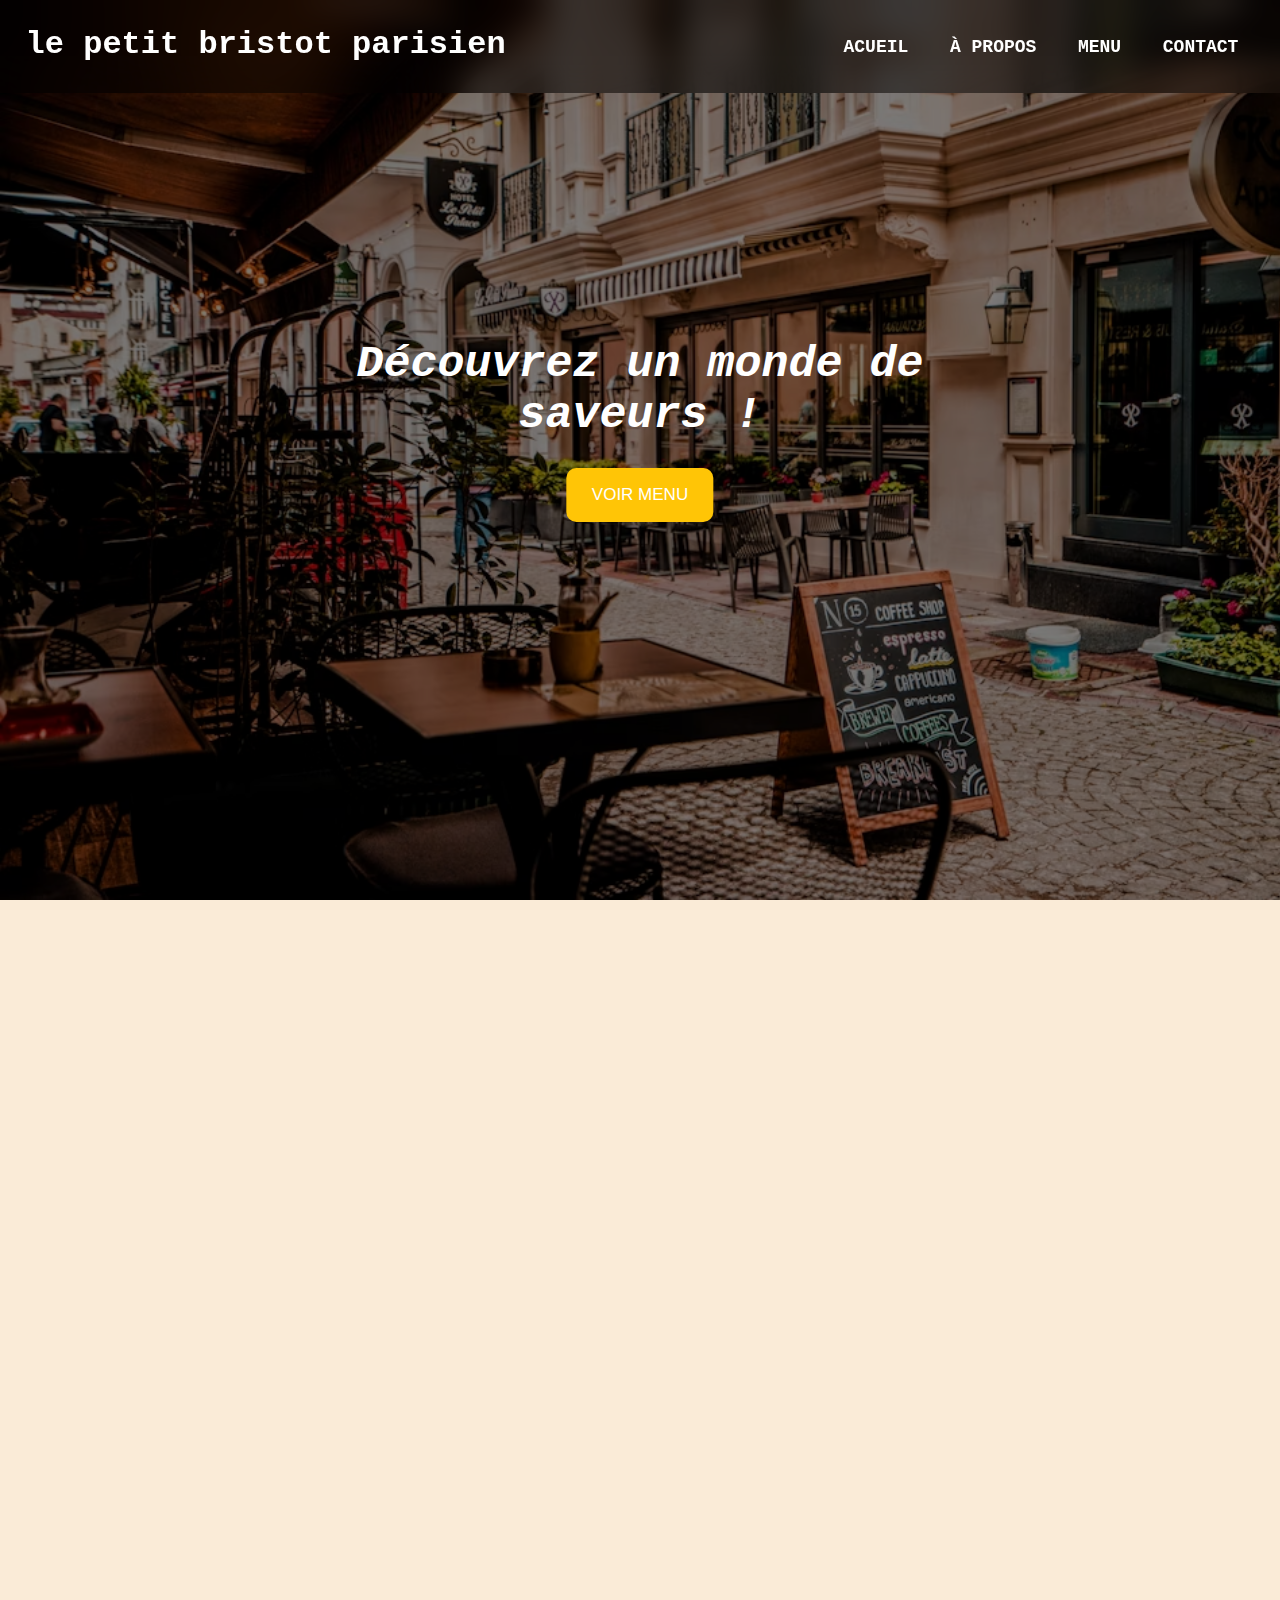
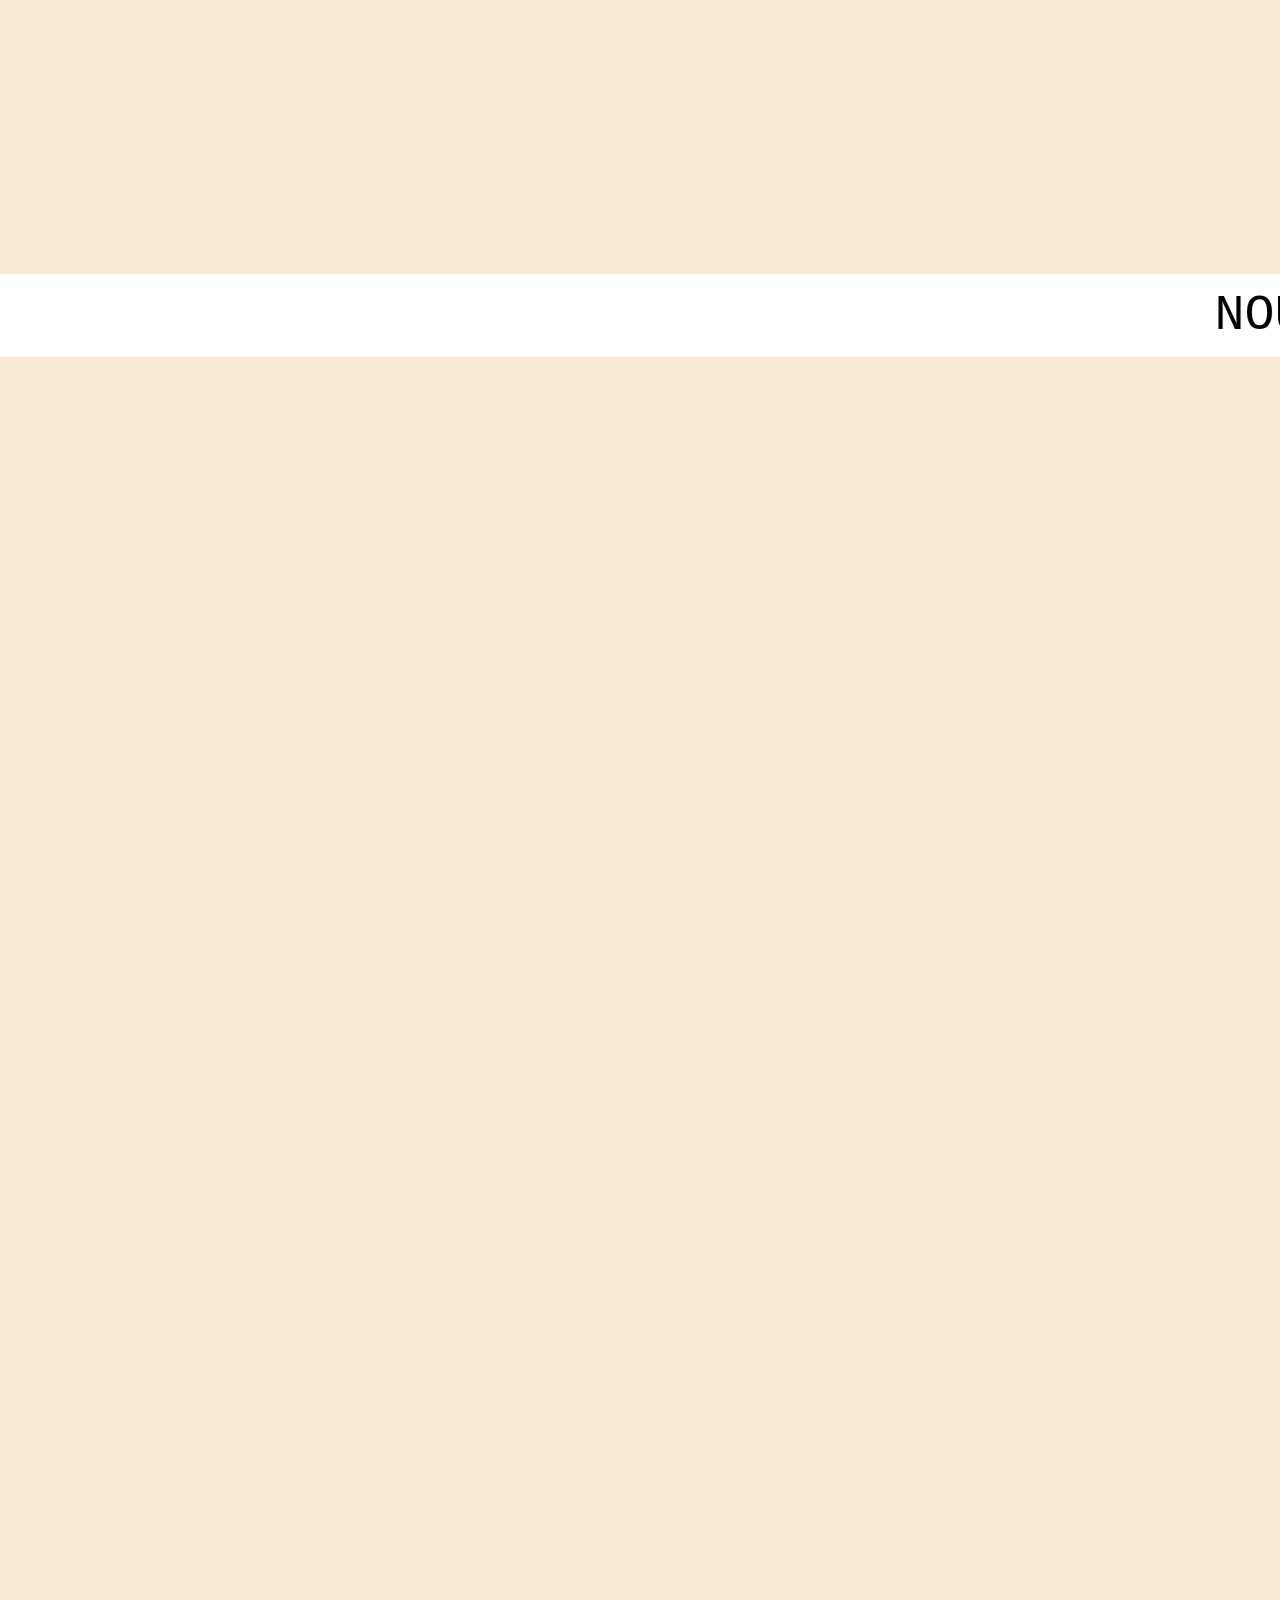
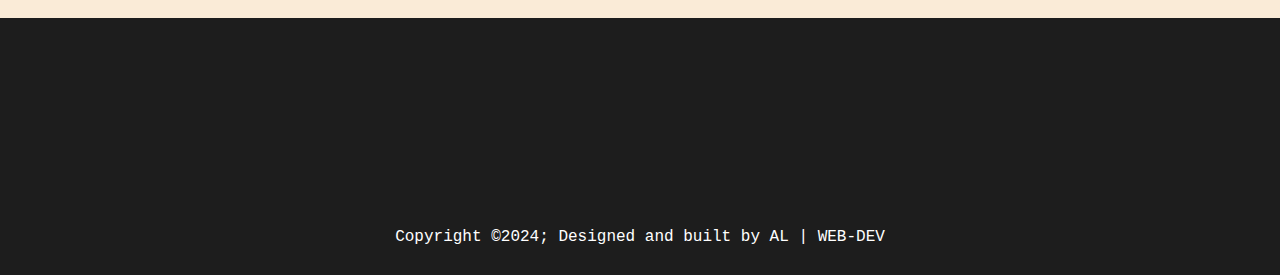
<file: index.html>
<!DOCTYPE html>
<html lang="fr">
  <head>
    <meta charset="UTF-8" />
    <meta name="viewport" content="width=device-width, initial-scale=1.0" />
    <link rel="stylesheet" href="style.css" />
    <script src="https://unpkg.com/aos@2.3.1/dist/aos.js"></script>
    <link href="https://unpkg.com/aos@2.3.1/dist/aos.css" rel="stylesheet">
    <title>| LE PETIT BRISTOT PARISIEN |</title>
  </head>
  <body>
    <header>

        <div class="img"></div>

      <nav>

        <h1 data-aos="fade-left" class="logo">le petit bristot parisien</h1>
        <div class="hamburger">
          <input class="checkbox" type="checkbox" />
          <svg fill="none" viewBox="0 0 50 50" height="50" width="50">
            <path
              class="lineTop line"
              stroke-linecap="round"
              stroke-width="4"
              stroke="black"
              d="M6 11L44 11"
            ></path>
            <path
              stroke-linecap="round"
              stroke-width="4"
              stroke="black"
              d="M6 24H43"
              class="lineMid line"
            ></path>
            <path
              stroke-linecap="round"
              stroke-width="4"
              stroke="black"
              d="M6 37H43"
              class="lineBottom line"
            ></path>
          </svg>
      </div>
        <div  class="contain-b">
          <button class="menu">acueil</button>
          <button class="menu">à propos</button>
          <button class="menu">menu</button>
          <button class="menu">contact</button>
        </div>
      </nav>
      <h1 class="slogant">Découvrez un monde de saveurs !</h1>
      <button class="btn">Voir menu</button>
    </header>

    <div class="a-propos">
      <h1 data-aos="zoom-in" class="story">HISTOIRE</h1>
      <div class="contain-story">
        <img data-aos="fade-down" src="coffeimg.avif" alt="" class="coffe" />
        <p data-aos="zoom-in" class="storyp">
          <b
            >En 2015, dans les ruelles animées de Montmartre, Juliette Martin
            ouvrit Le Petit Café. Son café chaleureux est vite devenu un lieu
            incontournable, où les habitués venaient pour savourer un délicieux
            café et des pâtisseries maison. Aujourd'hui, Le Petit Café continue
            de rayonner comme un petit bijou de convivialité au cœur de la
            ville.
          </b>
        </p>
      </div>
    </div>

    <marquee class="slide"
      >NOUS UTILISONS DES PRODUIT LOCAUX ! NOUS UTILISONS DES PRODUIT LOCAUX !
      NOUS UTILISONS DES PRODUIT LOCAUX ! NOUS UTILISONS DES PRODUIT LOCAUX !
      NOUS UTILISONS DES PRODUIT LOCAUX ! NOUS UTILISONS DES PRODUIT LOCAUX !
      NOUS UTILISONS DES PRODUIT LOCAUX ! NOUS UTILISONS DES PRODUIT LOCAUX !
      NOUS UTILISONS DES PRODUIT LOCAUX ! NOUS UTILISONS DES PRODUIT LOCAUX !
      NOUS UTILISONS DES PRODUIT LOCAUX ! NOUS UTILISONS DES PRODUIT LOCAUX !
      NOUS UTILISONS DES PRODUIT LOCAUX ! NOUS UTILISONS DES PRODUIT LOCAUX !
      NOUS UTILISONS DES PRODUIT LOCAUX ! NOUS UTILISONS DES PRODUIT LOCAUX !
      NOUS UTILISONS DES PRODUIT LOCAUX ! NOUS UTILISONS DES PRODUIT LOCAUX !
      NOUS UTILISONS DES PRODUIT LOCAUX ! NOUS UTILISONS DES PRODUIT LOCAUX !
      NOUS UTILISONS DES PRODUIT LOCAUX ! NOUS UTILISONS DES PRODUIT LOCAUX !
      NOUS UTILISONS DES PRODUIT LOCAUX ! NOUS UTILISONS DES PRODUIT LOCAUX !
      NOUS UTILISONS DES PRODUIT LOCAUX ! NOUS UTILISONS DES PRODUIT LOCAUX !
      NOUS UTILISONS DES PRODUIT LOCAUX ! NOUS UTILISONS DES PRODUIT LOCAUX !
      NOUS UTILISONS DES PRODUIT LOCAUX ! NOUS UTILISONS DES PRODUIT LOCAUX !
      NOUS UTILISONS DES PRODUIT LOCAUX ! NOUS UTILISONS DES PRODUIT LOCAUX !
      NOUS UTILISONS DES PRODUIT LOCAUX ! NOUS UTILISONS DES PRODUIT LOCAUX !
      NOUS UTILISONS DES PRODUIT LOCAUX ! NOUS UTILISONS DES PRODUIT LOCAUX !
      NOUS UTILISONS DES PRODUIT LOCAUX ! NOUS UTILISONS DES PRODUIT LOCAUX !
      NOUS UTILISONS DES PRODUIT LOCAUX ! NOUS UTILISONS DES PRODUIT LOCAUX !
      NOUS UTILISONS DES PRODUIT LOCAUX ! NOUS UTILISONS DES PRODUIT LOCAUX !
      NOUS UTILISONS DES PRODUIT LOCAUX ! NOUS UTILISONS DES PRODUIT LOCAUX
      !</marquee
    >

    <div class="contain-equipe">
      <h1 data-aos="zoom-in" class="equipe">NOTRE éQUIPE</h1>
      <img data-aos="fade-down" class="imgE" src="equipe.jpg" alt="" />
    </div>
    <div class="contain-menu">
      <h1 data-aos="zoom-in" class="menu5">MENU</h1>
      <div class="liste">
        <div data-aos="fade-up" class="boisson">
          <h1 class="title-li">boisson</h1>
          <h2 class="froide">FROIDE</h2>
          <li>ICE TEA</li>
          <li>MILK-SHAKE<br />(CHOCO, CARAMEL, FRAISE)</li>
          <li>MOJITO<br />(CITRON ET GRENADE)</li>
          <h2 class="chaude">CHAUDE</h2>
          <li>CAFé</li>
          <li>CHOCOLAT CHAUD</li>
          <li>THé</li>
        </div>
        <div data-aos="fade-down" class="sucre">
          <h1 class="title-li">SUCRERIE</h1>
          <li>donuts</li>
          <li>cookie</li>
          <li>brownie</li>
          <li>cake</li>
          <li>pain au chocolat</li>
          <li>croissant</li>
          <li>petit suisse</li>
          <li>crep nutella/kinder</li>
          <li>goffre</li>
          <li>tarte au pommes</li>
        </div>
      </div>
    </div>

    <footer>

<div class="li">        <ul data-aos="fade-left" class="coord">
  <h3>Coordonnées</h3>
  <li class="lic">Adresse : 15 Rue NomDeLaRue 42000 NomDeVille</li>
  <li class="lic">E-mail : ExempleDeMail@gmail.com</li>
  <li class="lic">Numéro de Téléphone : +33 06 XX XX XX 89</li>
  <li>Nom : DUPONT</li>
  <li>Prénom : Charlotte & Baptiste</li>
</ul>

<ul data-aos="fade-left" class="horraire">
  <h3>Horraire</h3>
  <li>Lundi : 7h à 18h30</li>
  <li>Mardi : 7h à 18h30</li>
  <li>Mercredi : 7h à 18h30</li>
  <li>Jeudi : 7h à 18h30</li>
  <li>Vendredi : 7h à 18h30</li>
</ul></div>
        <p class="Pied">
          Copyright &copy;2024; Designed and built by AL | WEB-DEV
        </p>
    </footer>
    <script>

document.addEventListener("DOMContentLoaded", () => {
        // Sélectionnez la checkbox et le menu de navigation
        const checkbox = document.querySelector(".checkbox");
        const navlink = document.querySelector(".contain-b");

        // Ajoutez un écouteur d'événements à la checkbox
        checkbox.addEventListener("change", () => {
          // Vérifiez si la checkbox est cochée
          if (checkbox.checked) {
            // Si la checkbox est cochée, ajoutez la classe "MLM" au menu
            navlink.classList.add("MLM");
          } else {
            // Si la checkbox est décochée, enlevez la classe "MLM" du menu
            navlink.classList.remove("MLM");
          }
        });
      });

  AOS.init();

    </script>
  </body>
</html>
</file>
<file: style.css>
html{
    font-family:Courier New, monospace;
}
body{
    color: white;
    background-color: antiquewhite;
    margin: 0%;

}

.menu {
    font-size: 18px;
    color: #ffffff;
    font-family: inherit;
    font-weight: 800;
    cursor: pointer;
    position: relative;
    border: none;
    background: none;
    text-transform: uppercase;
    transition-timing-function: cubic-bezier(0.25, 0.8, 0.25, 1);
    transition-duration: 400ms;
    transition-property: color;
    margin: 10px;
  }
  
  .menu:focus,
  .menu:hover {
    color: #ffffff;
  }
  
  .menu:focus:after,
  .menu:hover:after {
    width: 100%;
    left: 0%;
  }
  
  .menu:after {
    content: "";
    pointer-events: none;
    bottom: -2px;
    left: 50%;
    position: absolute;
    width: 0%;
    height: 2px;
    background-color: #ffffff;
    transition-timing-function: cubic-bezier(0.25, 0.8, 0.25, 1);
    transition-duration: 400ms;
    transition-property: width, left;
  }
.contain-b{
    padding: 2%;

}
  nav{
    width: 100%;
    position: fixed;
    top: 0;
    display: flex;
    justify-content: space-between;
    background-color: rgb(0, 0, 0, 0.5);
    backdrop-filter: blur(1rem);
    z-index: 1000;
  }

  .logo{
    margin: 0%;
    padding: 2%;
    z-index: 1500;
    font-weight:bold;
  }

  .img{
    background-color: rgb(0, 0, 0);
    text-transform: uppercase;
    background-image: url(imghead.avif);
    background-repeat: no-repeat;
    background-size: cover;
    height: 100vh;
    opacity: 0.5;
    position: relative

  }


  
  header{
    background-color: black;

  }
  @keyframes fade {
    from {
        opacity: 0;
    }

    to {
        opacity: 1;
    }
}
  .slogant{
    font-family: inherit;
    color: white;
    font-size: 45px;
    font-style: italic;
    position: absolute;
    top: 40%; /* déplacez le haut de l'élément à 50% de la hauteur du parent */
    left: 50%; /* déplacez la gauche de l'élément à 50% de la largeur du parent */
    transform: translate(-50%, -50%); /* recentrez l'élément en ajustant de moitié de sa propre largeur et hauteur */
    animation: fade 1.5s;
    text-align: center;
  }

  .btn {
    font-size: 17px;
    background: transparent;
    border: none;
    padding: 1em 1.5em;
    color: white;
    text-transform: uppercase;
    position: relative;
    transition: 0.5s ease;
    cursor: pointer;
    background-color: #ffc506;
    position: absolute;
    top: 55%; /* déplacez le haut de l'élément à 50% de la hauteur du parent */
    left: 50%; /* déplacez la gauche de l'élément à 50% de la largeur du parent */
    transform: translate(-50%, -50%);
    border-radius: 10px ;
    animation: fade 1.5s;
  }
  
  .btn:hover {
    color: white;
    border-radius: 40px ;
    border: #ffffff solid 1px;
  }
  .story{
    color: black;
    font-family: inherit;
    text-align: center;
    text-decoration: underline;
    font-size: 50px;
  }
  .coffe{

    padding: 1%;
    filter: drop-shadow(15px 15px 15px rgb(0, 0, 0));
    border-radius: 30px;
    width: 50%;
    display: flex;
    margin: auto;
  }

    .storyp{
        color: rgb(0, 0, 0);
        font-family: inherit;
        font-size: 35px;
        margin: 1%;
        padding: 1%;
        font-family: inherit;
        border-radius: 30px;
        width: 70%;
        text-align: center;
        margin: auto;

    }

    .contain-story{
        display: inline;
    }  


    .slide{
        margin-top: 1%;
        background-color: rgb(255, 255, 255);
        padding: 1%;
        color: black;
        font-size: 50px;
        font-family: inherit;
    }

    .equipe{
        color: black;
        font-family: inherit;
        text-align: center;
        text-decoration: underline;
        font-size: 50px;
        text-transform: uppercase;

    }
  .imgE{
    padding: 1%;
    filter: drop-shadow(15px 15px 15px rgb(0, 0, 0));
    border-radius: 30px;
    width: 50%;
    display: flex;
    margin: auto;

  }

  .menu5{
    color: black;
    font-family: inherit;
    text-align: center;
    text-decoration: underline;
    font-size: 50px;
    text-transform: uppercase;
  }

  .liste{
    font-family: inherit;
    color: black;
    text-transform: uppercase;
    display: flex;
    justify-content: space-around;
  }
  .boisson{
    background-color: white;
    margin: 1%;
    padding: 7.5%;
    border-radius: 20px;
    box-shadow: black 10px 10px 10px;
  }
  .sucre{
    text-transform: uppercase;
    color: black;
    background-color: white;
    margin: 1%;
    padding: 7.5%;
    border-radius: 20px;
    box-shadow: black 10px 10px 10px;
  }
  .title-li{
    text-align: center;
    text-decoration: underline;
  }

  .li {
    display: flex;
    justify-content: space-around;

  }
  .Pied {
    text-align: center;
  }
  footer{
    background-color: rgb(29, 29, 29);
    padding: 1%;
  }

  .hamburger{
    display: none
  }

  @media only screen and (max-width: 1000px) {
    .hamburger {
      height: 50px;
      width: 50px;
      transform: 0.2s;
      position: fixed;
        top: 0;
        right: 0;
      display: block;
      z-index: 150;
      
    }
    .hamburger .checkbox {
      position: absolute;
      opacity: 0;
      height: 100%;
      width: 100%;
      cursor: pointer;
    }
    .line {
      transition: 0.5s;
      stroke-width: 6px;
      stroke: rgb(255, 255, 255);
    }
    .lineTop {
      stroke-dasharray: 40 40;
      stroke-dashoffset: 25;
    }
    .lineBottom {
      stroke-dasharray: 40 40;
      stroke-dashoffset: 60;
    }
    .lineMid {
      stroke-dasharray: 40 40;
    }
    .hamburger .checkbox:checked + svg .line {
      stroke: crimson;
    }
    .hamburger .checkbox:checked + svg .lineTop {
      stroke-dashoffset: 0;
      transform-origin: left;
      transform: rotateZ(45deg) translate(-7px, -5px);
    }
    .hamburger .checkbox:checked + svg .lineMid {
      stroke-dashoffset: 40;
    }
    .hamburger .checkbox:checked + svg .lineBottom {
      stroke-dashoffset: 0;
      transform-origin: left;
      transform: rotateZ(-45deg) translate(-5px, 5px);
    }

    
    .contain-b{
 
        width: 100%;
        position: fixed;
        position: center;
        display: flex;
        flex-direction: column;
        transform: translate(-50%, -50%); 
        background-color: antiquewhite;
        transition: 0.5s;
        margin-top: 50%;
        padding-top: 50%;
        padding-bottom: 50%;
        border-bottom: #ffffff solid 2px;
        opacity: 0;



    }

    .menu{
      margin-top: 15%;
      color: black;
      
    }
.MLM{
  opacity: 1;
  margin-left: 50%;
    }
    nav{
      height: 7.5%;
    }
  }

  @media only screen and (max-width: 650px){
    .slogant{
      font-size: 35px;
    }

    .liste {
      display: inline;
      justify-content: space-around;
      text-align: center;
      
    }

    .boisson{

      margin: 5%;
    }

    .sucre{

      margin: 5%;
    }

    .li{
      display: inline;
      text-align: center;
    }

    .coffe{
      width: 80%;
    }

    .imgE{
      width: 80%;
    }

    .storyp{
      font-size:25px ;
    }

          .logo{
      font-size: 15px;}
  }
</file>
